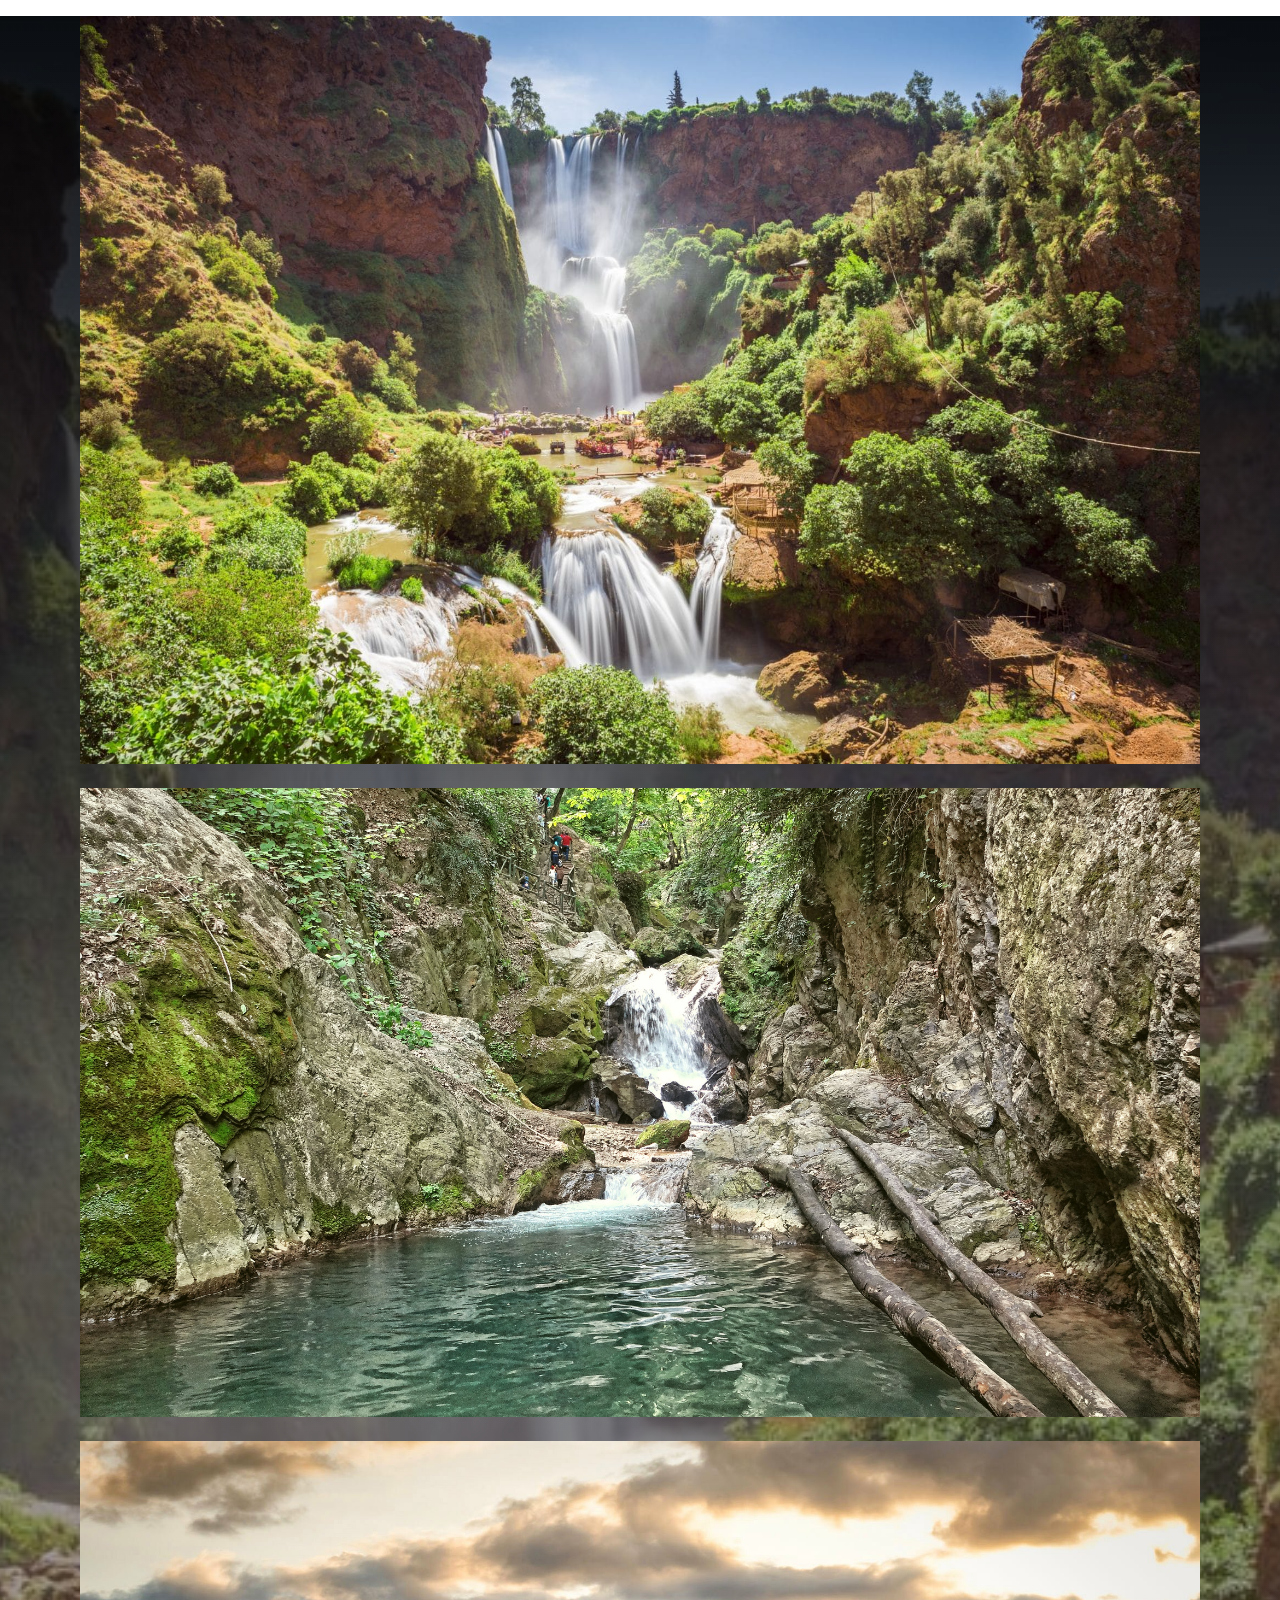
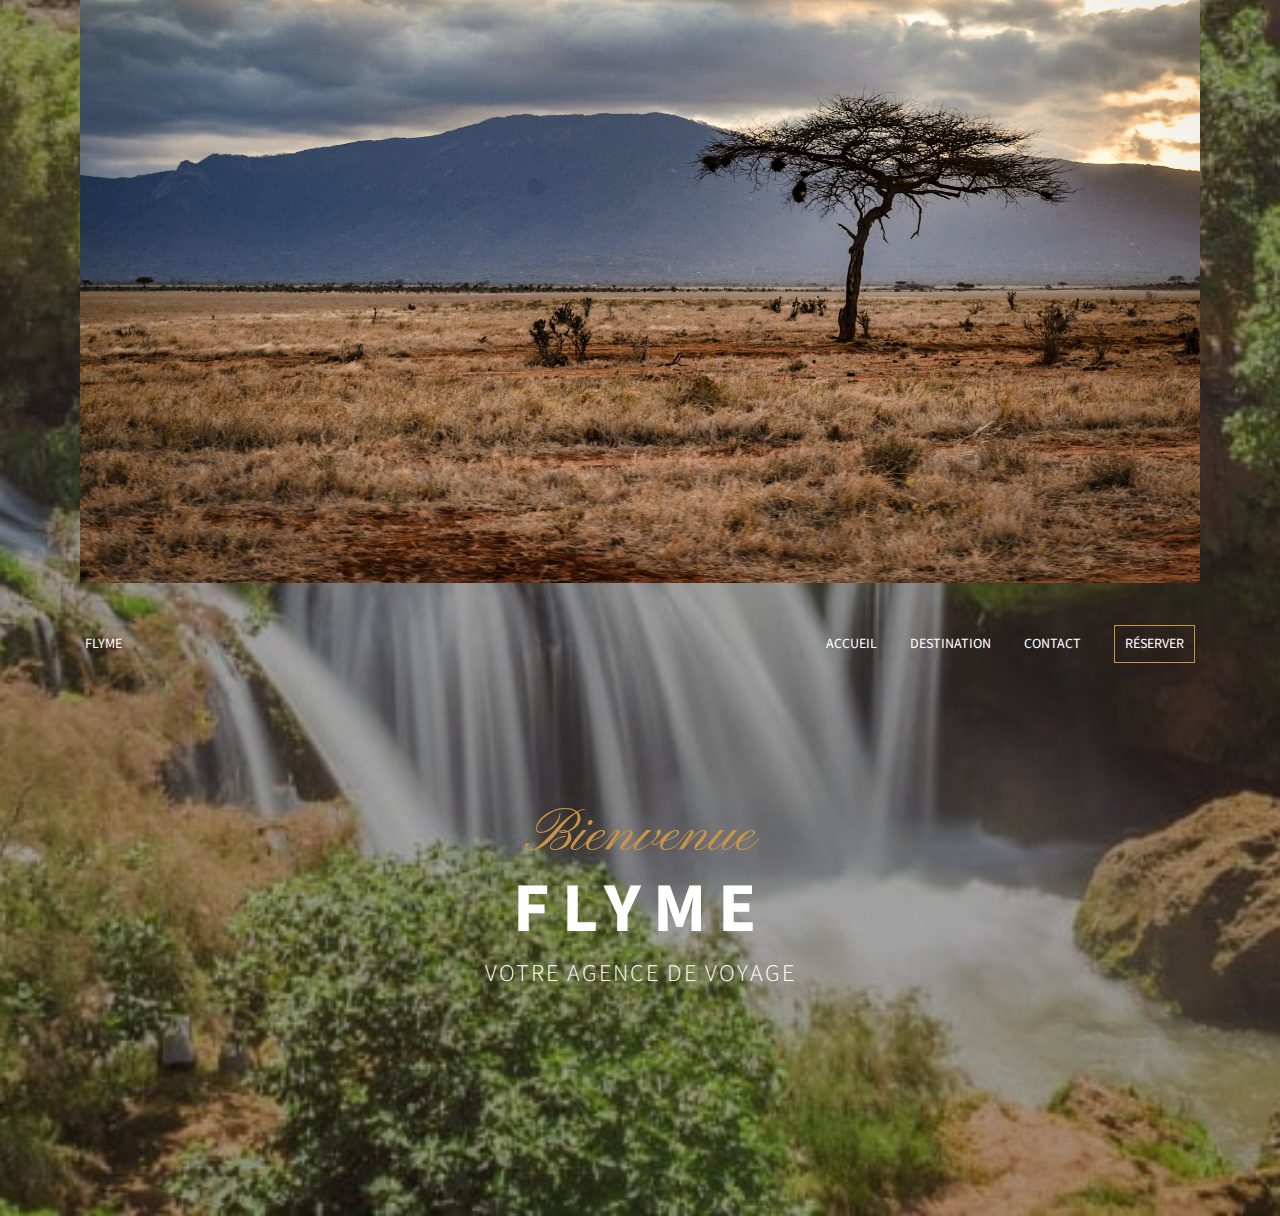
<file: test.html>
<!DOCTYPE html>
<html lang="fr" dir="ltr">

<head>
    <meta charset="utf-8">
    <meta name="description" content="Restauration de qualité situé dans la région Liégeoise">
    <meta name="keywords" content="Restaurant, Liège, Boulettes, Frittes">
    <link href="https://fonts.googleapis.com/css?family=Pinyon+Script|Source+Sans+Pro:300,400,700&display=swap"
        rel="stylesheet">
    <link rel="stylesheet" href="style.css">
    <title>The Fiasco</title>
</head>

<body>
    <header class="header">
        <div id="captioned-gallery">
            <figure class="slider">
                <figure>
                    <img src="img/OUZOUD-MOROCCO.jpg" alt>
                </figure>
                <figure>
                    <img src="img/cascade.jpg" alt>
                </figure>
                <figure>
                    <img src="img/savane.jpg" alt>
                </figure>
            </figure>
            <div class="topbar">
                <div class="logo">
                    <a href="index.html">FlyMe</a>
                </div>
                <nav class="menu">
                    <a href="index.html" class="menu-item">Accueil</a>
                    <a href="destinations.html" class="menu-item">Destination</a>
                    <a href="contact.html" class="menu-item">Contact</a>
                    <a href="reserver.html" class="menu-item menu-button">Réserver</a>
                </nav>
            </div>
            <div class="baseline">
                <span class="baseline-welcome">Bienvenue</span>
                <strong class="baseline-name">FlyMe</strong>
                <span class="baseline-slogan">Votre Agence de voyage</span>
            </div>
        </div>
    </header>

</body>

</html>
</file>
<file: style.css>
/* Main CSS */
*, *::before, *::after {
    box-sizing: border-box;
}

html {
    font-size: 16px;
}

body {
    font-family: 'Source Sans Pro', sans-serif;
    line-height: 1.625;
    margin: 0;
    color: #6F6F6F;
}

a {
    color: inherit;
    text-decoration: none;
    transition: color .3s;
}

img {
    max-width: 100%;
    height: auto;
}

.header {
    width: 100%;
    height: auto;
    background:
        linear-gradient(180deg, rgba(0, 0, 0, 0.92), rgba(54, 54, 54, 0.5) 39.24%, rgba(28, 28, 28, 0.4)),
        url(img/OUZOUD-MOROCCO.jpg) center center / cover no-repeat;
    color: #FFF;
}

.topbar {
    padding: 18px 20px;
    font-size: .875rem;
    text-transform: uppercase;
    text-align: center;
}

.menu-item:hover {
    color: #C89446;
}

.logo {
    margin-bottom: 15px;
}

.menu-item {
    display: inline-block;
    margin: 0 15px;
}

.baseline {
    padding: 50px 0 70px 0;
    text-align:center;
    line-height: 1;
}

.baseline-welcome {
    font-family: 'Pinyon Script', serif;
    color: #C89446;
    display: block;
    font-size: 2.2rem;
}

.baseline-name {
    display: block;
    font-size: 2.5rem;
    font-weight: 700;
    letter-spacing: 5px;
    padding-bottom: 10px;
    text-transform: uppercase;
}

.baseline-slogan {
    font-size: 1rem;
    font-weight: 300;
    display: block;
    text-transform: uppercase;
    letter-spacing: 2px;
}

.menu-button {
    border: solid 1px #C89446;
    padding: 7px 10px;
    transition-property: color, background-color;
    margin-top: 5px;
}

.menu-button:hover {
    background: #C89446;
    color: #FFF;
}

.container-small {
    margin: 0 auto;
    padding: 0 20px;
    max-width: 960px;
}

.container {
    margin: 0 auto;
    padding: 0 20px;
    max-width: 1150px;
}

.padding {
margin-top: 60px;
}

.block {
    margin-bottom: 50px;
}

.title {
    font-size: 1.75rem;
    line-height: 1.1;
    letter-spacing: 2px;
    color: #000;
    font-weight: bold;
    text-transform: uppercase;
    margin: 1rem 0 0 0;
}

.title span {
    font-family: 'Pinyon Script', serif;
    color: #C89446;
    font-size: 2.5rem;
    display:block;
    text-transform: none;
}

.title::before {
    content: '';
    display: inline-block;
    width: 24px;
    height: 2px;
    background: #C89446;
    margin-bottom: .5rem;
}

.more {
    color: #C89446;
}

.more a:hover {
    text-decoration: underline;
}

.more a::after {
    content: '';
    display: inline-block;
    width: 5px;
    height: 9px;
    margin-left: .7em;
    background: url(img/arrow-right.svg) center center no-repeat;
    transition: transform .3s;
}

.more a:hover::after {
    transform: translateX(3px);
}

.block-img {
    max-width: 350px;
    margin: 0 auto;
    border: solid 1px #C89446;
}

.block-img img {
    display: block;
}

.block-img img {
    position: relative;
    z-index: 1;
}

.block-centered {
    text-align: center;
}

.block-centered .block-body {
    max-width: 640px;
    margin-left: auto;
    margin-right: auto;
}

.equipement-menu {
    margin: 40px 0;
    font-weight: 600;
    color: #383838;
    text-align: center;
    font-weight: 600;
    text-transform: uppercase;
}

.equipement-menu a {
    display: inline-block;
    margin: 0 5px;
    position: relative;
}

.equipement-menu a::after {
    content: '';
    display: block;
    position: absolute;
    bottom: 5px;
    left: 0;
    right: 0;
    height: 1px;
    opacity: 0;
    background: #C89446;
    transition: .3s;
}

.equipement-menu .active::after, .equipement-menu a:hover::after {
    bottom: 0;
    opacity: 1;
}

.menu-summary-item {
    position: relative;
    padding-left: 120px;
    margin-bottom: 30px;
}

.menu-summary-img {
    position: absolute;
    top: 0;
    left: 0;
    width: 100px;
}

.menu-summary-title {
    font-size: 1.125rem;
    color: #383838;
    font-weight: bold;
    padding-bottom: 0.75rem;
    margin-bottom: 0;
}

.menu-summary p {
    margin: 0;
    padding-bottom: 1rem;
    font-size: 0.875rem;
}

.menu-summary-price {
    font-family: 'Pinyon Script', serif;
    color: #C89446;
    font-size: 2.5rem;
    line-height: 1;
}

.reservation {
    background:
        linear-gradient(180deg, rgba(0, 0, 0, 0.92), rgba(54, 54, 54, 0.5) 39.24%, rgba(28, 28, 28, 0.4)),
        url(img/reservation.jpg) center center / cover no-repeat;
    color: rgba(255, 255, 255, 0.6);
    padding: 50px 0;
}

.reservation .title {
    color: #FFF;
}

.reservation input, .reservation select {
    padding: 0 0.5rem;
    width: 100%;
    margin-bottom: 15px;
    border: solid 1px #6F6F6F;
    background: transparent;
    text-transform: uppercase;
    height: 40px;
    font-size: 0.875rem;
    color: #FFF;
    font-family: 'Source Sans Pro', serif;
    transition: background-color .3s, border-color .3s;
    -moz-appearance: none;
    -webkit-appearance: none;
    appearance: none;
    border-radius: 2px;
}

.reservation select {
    background: no-repeat right 0.5rem center url(img/select.svg);
}

.reservation input:focus, .reservation select:focus{
    background-color: rgba(255,255,255, .1);
    border-color: #C89446;
}

.reservation .button {
    width: 100%;
}

/* Contact Form */

.contact {
    padding: 50px 0;
    background: no-repeat top left / 80vw auto url(img/news-bg.jpg);
}

.contact .title {
    color: #000;
}

.contact input, .contact select, .contact textarea {
    padding: 0 0.5rem;
    width: 100%;
    margin-bottom: 15px;
    border: solid 1px #6F6F6F;
    background: transparent;
    text-transform: uppercase;
    height: 40px;
    font-size: 0.875rem;
    color: #FFF;
    font-family: 'Source Sans Pro', serif;
    transition: background-color .3s, border-color .3s;
    -moz-appearance: none;
    -webkit-appearance: none;
    appearance: none;
    border-radius: 2px;
}

.contact textarea {
    resize: none;
    height: 150px;
    margin-bottom: -10px;
}

.contact select {
    background: no-repeat right 0.5rem center url(img/select.svg);
}

.contact input:focus, .reservation select:focus{
    background-color: rgba(255,255,255, .1);
    border-color: #C89446;
}

.contact .button {
    width: 100%;
}
.button {
    font-weight: 600;
    font-size: 0.875rem;
    color: #FFF;
    background: #C89446;
    border: none;
    border: solid 1px transparent;
    padding: 11px 1rem;
    text-transform: uppercase;
    cursor: pointer;
    transition: .3s;
}

.button-contact:hover {
    border: solid 1px #C89446;
    background: red;
}

#btn-contact:hover {
    border: solid 1px #C89446;
    background: rgba(61, 61, 61, 0.712);
}

.button:hover {
    border: solid 1px #C89446;
    background: transparent;
}

.reservation p {
    max-width: 625px;
    margin-left: auto;
    margin-right: auto;
}

.reservation .block-centered .block-body {
    max-width: 825px;
}

.contact p {
    max-width: 625px;
    margin-left: auto;
    margin-right: auto;
}

.contact .block-centered .block-body {
    max-width: 825px;
}

select option {
    color: #000;
}

.equipe {
    padding: 50px 0;
    background: no-repeat top left / 80vw auto url(img/news-bg.jpg);
}

.equipe .more {
    display: block;
    text-align: right;
    margin-top: 60px;
}

.equipe-list {
    font-weight: 300;
    font-size: 1.125rem;
}

.equipe-list strong {
    color: #383838;
    font-weight: bold;
}

.equipe-date strong {
    font-size: 1.75rem;
    line-height: 1.2;
    display: block;
}

.equipe-list-item {
    border-bottom: solid 1px #F2F2F2;
    margin-top: 1em;
    padding-bottom: 1em;
}

.equipe-list-item:last-child {
    border-bottom: 0;
}

.equipe-list {
    max-width: 920px;
    margin-left: auto;
}

.equipe-list-item {
    display: flex;
}

.equipe-list-item p {
    margin: 0;
}

.equipe-date {
    width: 60px;
    flex: none;
    line-height: 1;
}

.map {
    width: 100%;
    height: 460px;
}

.footer {
    background: #383838 bottom right no-repeat;
    font-weight: 300;
    color: #FFF;
    padding: 40px 0;
}

.footer-title {
    color: #C89446;
    font-weight: bold;
    text-transform: uppercase;
    margin-bottom: 1.25em;
}

.footer-column {
    margin-bottom: 2rem;
}

.block-equipement {
    border: solid 1px #C89446;
    padding: 35px 20px;
    font-weight: 600;
    color: #383838;
}

.block-equipement ul {
    padding: 0;
    margin: 0;
    list-style: none;
}

.block-equipement li {
    padding: 5px 0;
}

.block-equipement span {
    width: 35px;
    text-align: right;
    display: inline-block;
    margin-right: 20px;
    font-weight: 300;
}

.section-overflow {
    padding: 20px 0;
}

.block-video {
    text-align: center;
    position: relative;
    background: #383838;
    display: block;
    max-width: 540px;
    margin-left: auto;
    margin-right: auto;
}

.block-video img {
    box-shadow: 0 0 30px rgba(128, 128, 128, 0.5);
    opacity: .6;
    transition: opacity .3s;
    display: block;
}

.block-video::after {
    content: '';
    background: url(img/play.png) center center no-repeat;
    position: absolute;
    width: 62px;
    height: 62px;
    top: calc(50% - 31px);
    left: calc(50% - 31px);
    transition: transform .3s;
}

.block-video:hover::after {
    transform: scale(1.2);
}

.block-video:hover img {
    opacity: .8;
}

.equipe-mosaic p {
    margin-top: 0;
    margin-bottom: 0.5rem;
}

.equipe-mosaic .more {
    margin-top: 0.5rem;
}

.pagination {
    list-style: none;
    margin: 30px 0;
    padding: 0;
    list-style: none;
    text-align: center;
}

.pagination li {
    display: inline-block;
}

.pagination a {
    border: 1px solid #C89446;
    display: inline-block;
    width: 7px;
    height: 7px;
    border-radius: 7px;
    overflow: hidden;
    text-indent: -3000px;
    transition: background-color .3s;
    margin: 0 10px;
}

.pagination a.active, .pagination a:hover {
    background: #C89446;
}

@media only screen and (min-width: 600px) {
    html {
        font-size: 16px;
    }
    .logo {
        margin-bottom: 0;
    }
    .topbar {
        display: flex;
        align-items: center;
        justify-content: space-between;
        max-width: 1150px;
        margin: 0 auto;
    }
    .baseline {
        padding: 125px 0 230px;
    }
    .baseline-slogan {
        font-size: 1.5rem;
    }
    .baseline-name {
        font-size: 4.375rem;
        letter-spacing: 12px;
        padding-top: 8px;
        padding-bottom: 18px;
    }
    .baseline-welcome {
        font-size: 3.75rem;
    }
    .menu-button {
        margin-top: 0;
        margin-right: 0;
    }
}

/* Media Query */
@media only screen and (min-width: 800px) {
    .block {
        margin-bottom: 100px;
    }

    .block-last {
        margin-bottom: 60px;
    }

    .block-left, .block-right {
        display: flex;
        justify-content: space-between;
        align-items: center;
    }

    .block-img {
        border: none;
        position: relative;
    }

    .block-left .block-body, .block-right .block-body {
        width: 445px;
        flex: none;
    }

    .block-img::before {
        content: '';
        display: block;
        border: solid 1px #C89446;
        position: absolute;
        top: -30px;
        left: -30px;
        width: 100%;
        height: 100%;
        z-index: 0;
    }

    .block-right .block-img::before {
        left: auto;
        right: -30px;
    }

    .block-left .block-img {
        margin-left: 30px;
    }

    .block-right .block-img {
        margin-right: 30px;
    }

    .block-left .block-body {
        margin-left: 20px;
    }

    .block-right .block-body {
        margin-right: 20px;
        order: -1;
    }

    .title {
        margin-bottom: 1.2rem;
    }

    .title::before {
        margin-bottom: 10px;
    }

    .more {
        display: block;
        margin-top: 1.3rem;
    }

    .home-section {
        background:
            fixed top 95px right 0px url(img/oranges.jpg) no-repeat,
            fixed top 640px left 0px url(img/spices.jpg) no-repeat;
    }

    .equipement-menu a {
        margin: 0 32px;
    }

    .menu-summary {
        position: relative;
        padding: 85px 0;
        display: flex;
        justify-content: space-between;
        flex-wrap: wrap;
    }

    .menu-summary-item {
        padding-left: 192px;
        margin-bottom: 110px;
        width: calc(50% - 40px);
    }

    .menu-summary .menu-summary-item:nth-child(even) {
        text-align: right;
        padding-left: 0;
        padding-right:  192px;
    }

    .menu-summary .menu-summary-item:nth-child(even) .menu-summary-img {
        left: auto;
        right: 0;
    }

    .menu-summary .menu-summary-item:nth-child(even) .menu-summary-price {
        margin-left: auto;
    }

    .menu-summary-img {
        width: 160px;
    }

    .menu-summary-title {
        margin-top: 0;
        line-height: 1.2;
        background: #FFF;
    }

    .menu-summary p {
        background: #FFf;
    }

    .menu-summary-price {
        padding-top: 4px;
        width: 85px;
        background: #FFF;
    }

    .menu-summary::before {
        content:'';
        position: absolute;
        display: block;
        top: 50%;
        left: 50%;
        width: 420px;
        height: 420px;
        border: solid 1px #C89446;
        transform: translate(-50%, -260px) rotate(45deg);
    }

    .block-airplane {
        display: flex;
        align-items: center;
        margin-bottom: 0px;
    }

    .block-airplane .block-img::before {
        display: none;
    }

    .block-airplane .block-img {
        flex: none;
        width: 404px;
        order: 2;
    }

    .reservation {
        padding: 100px 0;
    }

    .reservation-form-row {
        margin: 64px 0;
        display: flex;
        justify-content: space-between;
        flex-direction: column;
        height: 120px;
    }

    .col-1, .col-2 {
        display: flex;
        justify-content: space-between;
    }

    .reservation-form-row input, .reservation-form-row select {
        width: calc(33.33% - 20px);
        margin-bottom: 0;
    }

    .reservation .button {
        width: calc(33.33% - 20px);
    }

    .contact {
        padding: 100px 0;
    }

    .contact-form-row {
        margin: 64px 0;
        margin-left: 120px;
        width: 70%;
        display: flex;
        justify-content: space-between;
        flex-direction: column;
        height: 220px;
    }

    .contact-form-row input, .contact-form-row select {
        width: calc(44.44% - 20px);
        margin-bottom: 0;
    }

    .contact .button {
        width: calc(33.33% - 20px);
    }


    .equipe {
        padding: 60px 0;
        background-size: 589px auto;
        background-attachment: fixed;
    }

    .equipe a:hover {
        text-decoration: underline;
    }

    .equipe .title {
        text-align: right;
    }

    .equipe .container > p {
        text-align: right;
        max-width: 716px;
        margin-left: auto;
    }

    .equipe-date {
        width: 95px;
    }

    .equipe-list {
        margin-top: 64px;
        margin-bottom: 64px;
    }

    .equipe-list-item {
        margin-top: 1.5rem;
        padding-bottom: 1.5rem;
    }

    .equipe-list-item:last-child {
        padding-bottom: 0;
    }

    .footer {
        background-image: url(img/splash.png);
    }

    .footer-columns {
        display: flex;
        justify-content: space-between;
    }

    .footer-column {
        width: 290px;
        margin-right: 50px;
    }

    .footer-column:first-child {
        width: 450px;
    }

    .footer-column:last-child {
        margin-right: 0;
        flex: none;
    }

    .footer a {
        text-decoration: underline;
    }

    .footer a:hover {
        color: #C89446;
    }

    .footer ul {
        padding-left: 0;
        list-style: none;
    }

    .footer ul li::before {
        content: '- ';
    }

    .footer-credits {
        font-size: 0.93em;
    }

    .footer-credits span {
        font-weight: bold;
    }

    .block-equipement {
        width: 350px;
        padding: 35px 40px;
    }

    .block-equipement span {
        width: 35px;
        margin-right: 50px;
    }

    .block-equipement li {
        padding: 10px 0;
    }

    .section-overflow {
        padding: 0;
        margin-top: 20px;
    }

    .block-right .block-video {
        margin-left: 28px;
    }

    .equipe-mosaic {
        display: flex;
        flex-wrap: wrap;
        justify-content: space-between;
        margin-bottom: -60px;
    }

    .equipe-mosaic .menu-summary-item {
        width: calc(50% - 25px);
    }

    .equipe-mosaic .menu-summary-item {
        padding-left: 150px;
        margin-bottom: 60px;
        font-size: 0.875rem;
    }

    .equipe-mosaic .menu-summary-img {
        width: 125px;
    }

    .pagination {
        margin: 60px 0;
    }
}
</file>
